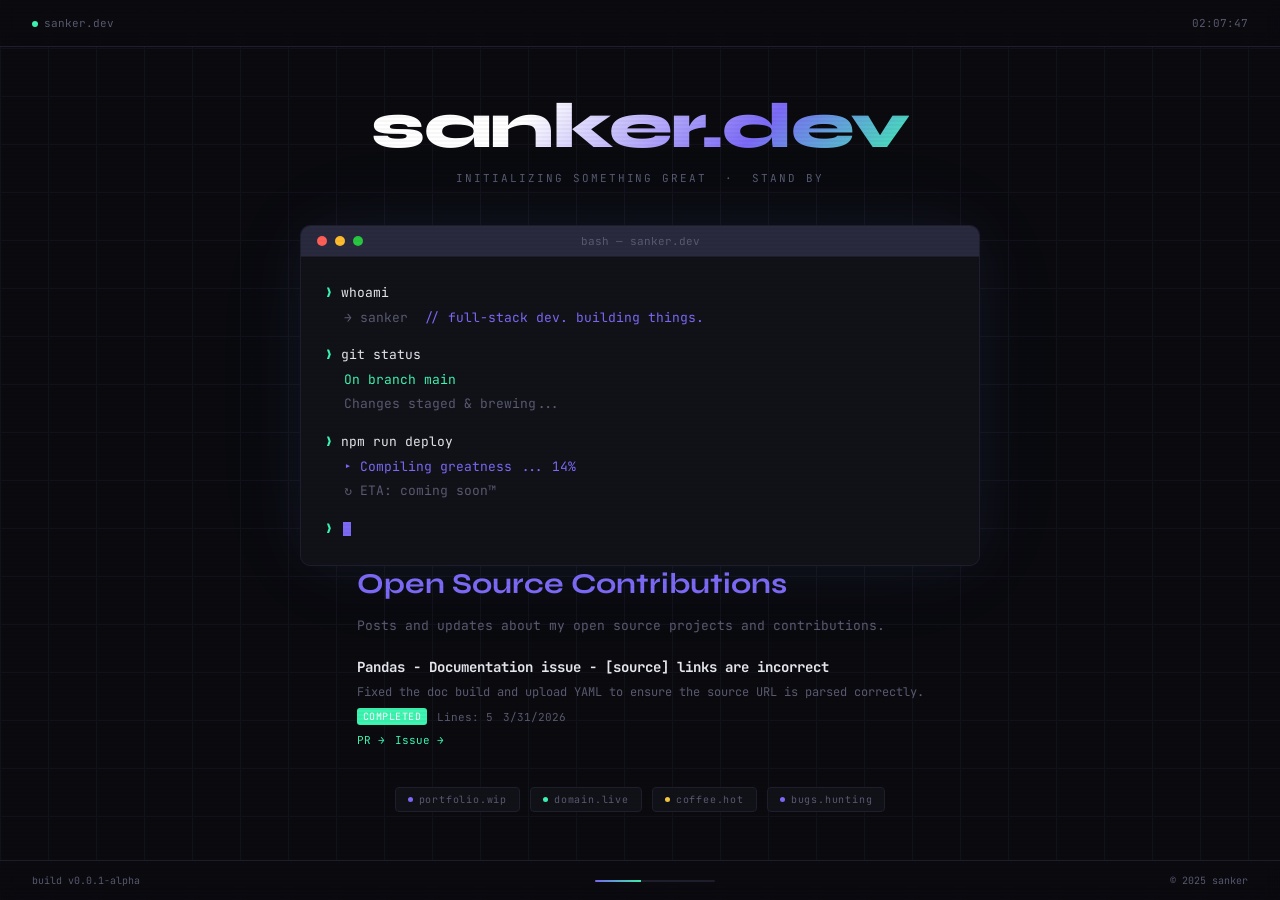
<file: index.html>
<!DOCTYPE html>
<html lang="en">
<head>
  <meta charset="UTF-8" />
  <meta name="viewport" content="width=device-width, initial-scale=1.0"/>
  <title>sanker.dev</title>
  <link rel="preconnect" href="https://fonts.googleapis.com">
  <link href="https://fonts.googleapis.com/css2?family=JetBrains+Mono:wght@300;400;700&family=Syne:wght@400;700;800&display=swap" rel="stylesheet">
  <style>
    *, *::before, *::after { box-sizing: border-box; margin: 0; padding: 0; }

    :root {
      --bg: #0a0a0f;
      --surface: #111118;
      --border: #1e1e2e;
      --accent: #7c6af7;
      --accent2: #3df5b0;
      --text: #e8e8f0;
      --muted: #5a5a72;
      --dim: #2a2a3e;
    }

    html, body {
      height: 100%;
      background: var(--bg);
      color: var(--text);
      font-family: 'JetBrains Mono', monospace;
      overflow: hidden;
    }

    /* Scanline overlay */
    body::before {
      content: '';
      position: fixed;
      inset: 0;
      background: repeating-linear-gradient(
        0deg,
        transparent,
        transparent 2px,
        rgba(0,0,0,0.03) 2px,
        rgba(0,0,0,0.03) 4px
      );
      pointer-events: none;
      z-index: 999;
    }

    /* Grid background */
    body::after {
      content: '';
      position: fixed;
      inset: 0;
      background-image:
        linear-gradient(var(--border) 1px, transparent 1px),
        linear-gradient(90deg, var(--border) 1px, transparent 1px);
      background-size: 48px 48px;
      opacity: 0.4;
      pointer-events: none;
      z-index: 0;
    }

    .container {
      position: relative;
      z-index: 1;
      height: 100vh;
      display: flex;
      flex-direction: column;
      align-items: center;
      justify-content: center;
      padding: 2rem;
      gap: 0;
    }

    /* Top bar */
    .topbar {
      position: fixed;
      top: 0; left: 0; right: 0;
      padding: 1rem 2rem;
      display: flex;
      justify-content: space-between;
      align-items: center;
      border-bottom: 1px solid var(--border);
      background: rgba(10,10,15,0.8);
      backdrop-filter: blur(8px);
      z-index: 10;
      font-size: 11px;
      color: var(--muted);
    }

    .topbar .dot {
      display: inline-block;
      width: 6px; height: 6px;
      border-radius: 50%;
      background: var(--accent2);
      margin-right: 6px;
      animation: blink 1.4s ease-in-out infinite;
    }

    @keyframes blink {
      0%, 100% { opacity: 1; }
      50% { opacity: 0.2; }
    }

    /* Terminal window */
    .terminal {
      width: 100%;
      max-width: 680px;
      background: var(--surface);
      border: 1px solid var(--border);
      border-radius: 10px;
      overflow: hidden;
      box-shadow: 0 0 60px rgba(124, 106, 247, 0.08), 0 0 120px rgba(61, 245, 176, 0.04);
    }

    .terminal-bar {
      background: var(--dim);
      padding: 10px 16px;
      display: flex;
      align-items: center;
      gap: 8px;
      border-bottom: 1px solid var(--border);
    }

    .tb-dot {
      width: 10px; height: 10px;
      border-radius: 50%;
    }
    .tb-dot.r { background: #ff5f57; }
    .tb-dot.y { background: #febc2e; }
    .tb-dot.g { background: #28c840; }

    .tb-title {
      margin-left: auto;
      margin-right: auto;
      font-size: 11px;
      color: var(--muted);
      position: absolute;
      left: 50%;
      transform: translateX(-50%);
    }

    .terminal-body {
      padding: 1.5rem;
      min-height: 260px;
    }

    .line {
      font-size: 13px;
      line-height: 1.9;
      white-space: nowrap;
      overflow: hidden;
    }

    .line.prompt::before {
      content: '❯ ';
      color: var(--accent2);
    }

    .line.output {
      color: var(--muted);
      padding-left: 1.2rem;
    }

    .line.accent { color: var(--accent); }
    .line.green  { color: var(--accent2); }

    .cursor {
      display: inline-block;
      width: 8px;
      height: 14px;
      background: var(--accent);
      vertical-align: middle;
      animation: cursor-blink 1s step-end infinite;
      margin-left: 2px;
    }

    @keyframes cursor-blink {
      0%, 100% { opacity: 1; }
      50% { opacity: 0; }
    }

    /* Type animation */
    .typed { display: inline; }

    /* Main heading block */
    .heading-block {
      text-align: center;
      margin-bottom: 2.5rem;
    }

    .domain {
      font-family: 'Syne', sans-serif;
      font-size: clamp(2.4rem, 7vw, 4rem);
      font-weight: 800;
      letter-spacing: -0.02em;
      background: linear-gradient(135deg, #fff 30%, var(--accent) 70%, var(--accent2) 100%);
      -webkit-background-clip: text;
      -webkit-text-fill-color: transparent;
      background-clip: text;
      margin-bottom: 0.4rem;
    }

    .tagline {
      font-size: 11px;
      color: var(--muted);
      letter-spacing: 0.18em;
      text-transform: uppercase;
    }

    /* Status chips */
    .chips {
      display: flex;
      gap: 10px;
      flex-wrap: wrap;
      justify-content: center;
      margin-top: 2.5rem;
    }

    .chip {
      font-size: 10px;
      padding: 5px 12px;
      border-radius: 4px;
      border: 1px solid var(--border);
      color: var(--muted);
      background: var(--surface);
      display: flex;
      align-items: center;
      gap: 6px;
      letter-spacing: 0.08em;
    }

    .chip .led {
      width: 5px; height: 5px;
      border-radius: 50%;
    }
    .chip .led.purple { background: var(--accent); animation: blink 2s ease infinite; }
    .chip .led.green  { background: var(--accent2); animation: blink 1.6s 0.4s ease infinite; }
    .chip .led.amber  { background: #f5c542; animation: blink 2.2s 0.8s ease infinite; }

    /* Fade in animations */
    .fade-in {
      opacity: 0;
      transform: translateY(12px);
      animation: fadeUp 0.6s ease forwards;
    }
    .fade-in.d1 { animation-delay: 0.1s; }
    .fade-in.d2 { animation-delay: 0.5s; }
    .fade-in.d3 { animation-delay: 1s; }
    .fade-in.d4 { animation-delay: 2.5s; }

    @keyframes fadeUp {
      to { opacity: 1; transform: translateY(0); }
    }

    /* Bottom bar */
    .bottombar {
      position: fixed;
      bottom: 0; left: 0; right: 0;
      padding: 0.8rem 2rem;
      display: flex;
      justify-content: space-between;
      align-items: center;
      border-top: 1px solid var(--border);
      background: rgba(10,10,15,0.8);
      backdrop-filter: blur(8px);
      z-index: 10;
      font-size: 10px;
      color: var(--muted);
    }

    .progress-bar {
      width: 120px;
      height: 2px;
      background: var(--border);
      border-radius: 2px;
      overflow: hidden;
    }

    .progress-fill {
      height: 100%;
      width: 0%;
      background: linear-gradient(90deg, var(--accent), var(--accent2));
      animation: load 3.5s 0.5s ease-out forwards;
    }

    @keyframes load {
      to { width: 38%; }
    }

    /* Status badges for contributions */
    .status-badge {
      font-size: 10px;
      padding: 2px 6px;
      border-radius: 3px;
      color: white;
      text-transform: uppercase;
      letter-spacing: 0.05em;
    }
    .status-completed { background: var(--accent2); }
    .status-in-progress { background: #f5c542; }
    .status-pending { background: var(--accent); }
  </style>
</head>
<body>

  <div class="topbar">
    <span><span class="dot"></span>sanker.dev</span>
    <span id="clock"></span>
  </div>

  <div class="container">

    <div class="heading-block fade-in d1">
      <div class="domain">sanker.dev</div>
      <div class="tagline">Initializing something great &nbsp;·&nbsp; Stand by</div>
    </div>

    <div class="terminal fade-in d2">
      <div class="terminal-bar" style="position:relative;">
        <div class="tb-dot r"></div>
        <div class="tb-dot y"></div>
        <div class="tb-dot g"></div>
        <span class="tb-title">bash — sanker.dev</span>
      </div>
      <div class="terminal-body">
        <div class="line prompt">whoami</div>
        <div class="line output">→ sanker &nbsp;<span style="color:var(--accent)">// full-stack dev. building things.</span></div>
        <div class="line" style="margin-top:0.8rem;"></div>
        <div class="line prompt">git status</div>
        <div class="line output green">On branch main</div>
        <div class="line output">Changes staged &amp; brewing...</div>
        <div class="line" style="margin-top:0.8rem;"></div>
        <div class="line prompt">npm run deploy</div>
        <div class="line output accent">▸ Compiling greatness ... <span id="pct">38</span>%</div>
        <div class="line output">↻ ETA: coming soon™</div>
        <div class="line" style="margin-top:0.8rem;"></div>
        <div class="line prompt"><span class="cursor"></span></div>
      </div>
    </div>

    <div class="open-source-section fade-in d3">
      <h2 style="font-family: 'Syne', sans-serif; font-size: 1.8rem; margin-bottom: 1rem; color: var(--accent);">Open Source Contributions</h2>
      <p style="font-size: 13px; color: var(--muted); margin-bottom: 1.5rem;">Posts and updates about my open source projects and contributions.</p>
      <div class="posts-list">
        <!-- Placeholder for posts -->
        <div class="post-item" style="border: 1px solid var(--border); padding: 1rem; margin-bottom: 1rem; background: var(--surface); border-radius: 8px;">
          <h3 style="font-size: 14px; color: var(--text); margin-bottom: 0.5rem;">Project Title</h3>
          <p style="font-size: 12px; color: var(--muted);">A brief description of the contribution...</p>
          <a href="#" style="font-size: 11px; color: var(--accent2); text-decoration: none;">Read more →</a>
        </div>
        <!-- Add more posts here -->
      </div>
    </div>

    <div class="chips fade-in d4">
      <div class="chip"><span class="led purple"></span>portfolio.wip</div>
      <div class="chip"><span class="led green"></span>domain.live</div>
      <div class="chip"><span class="led amber"></span>coffee.hot</div>
      <div class="chip"><span class="led purple"></span>bugs.hunting</div>
    </div>

  </div>

  <div class="bottombar fade-in d3">
    <span>build v0.0.1-alpha</span>
    <div class="progress-bar"><div class="progress-fill"></div></div>
    <span>© 2025 sanker</span>
  </div>

  <script>
    // Live clock
    function tick() {
      const now = new Date();
      const t = now.toLocaleTimeString('en-CA', { hour12: false });
      document.getElementById('clock').textContent = t;
    }
    tick();
    setInterval(tick, 1000);

    // Animate percentage counter
    let pct = 0;
    const pctEl = document.getElementById('pct');
    const target = 38;
    const iv = setInterval(() => {
      pct++;
      pctEl.textContent = pct;
      if (pct >= target) clearInterval(iv);
    }, 80);

    // Load and render contributions
    fetch('contributions.json')
      .then(response => response.json())
      .then(data => {
        data.sort((a, b) => new Date(b.date) - new Date(a.date));
        const postsList = document.querySelector('.posts-list');
        postsList.innerHTML = ''; // clear placeholder
        data.forEach(contrib => {
          const item = document.createElement('div');
          item.className = 'post-item';
          item.innerHTML = `
            <h3 style="font-size: 14px; color: var(--text); margin-bottom: 0.5rem;">${contrib.codebase} - ${contrib.issue}</h3>
            <p style="font-size: 12px; color: var(--muted); margin-bottom: 0.5rem;">${contrib.fix}</p>
            <div style="display: flex; gap: 10px; align-items: center; margin-bottom: 0.5rem;">
              <span class="status-badge status-${contrib.status.toLowerCase().replace(' ', '-')}">${contrib.status}</span>
              <span style="font-size: 11px; color: var(--muted);">Lines: ${contrib.linesOfCode}</span>
              <span style="font-size: 11px; color: var(--muted);">${new Date(contrib.date).toLocaleDateString()}</span>
            </div>
            <div style="display: flex; gap: 10px;">
              <a href="${contrib.links.pr}" style="font-size: 11px; color: var(--accent2); text-decoration: none;">PR →</a>
              <a href="${contrib.links.issue}" style="font-size: 11px; color: var(--accent2); text-decoration: none;">Issue →</a>
            </div>
          `;
          postsList.appendChild(item);
        });
      })
      .catch(error => console.error('Error loading contributions:', error));
  </script>

</body>
</html>
</file>
